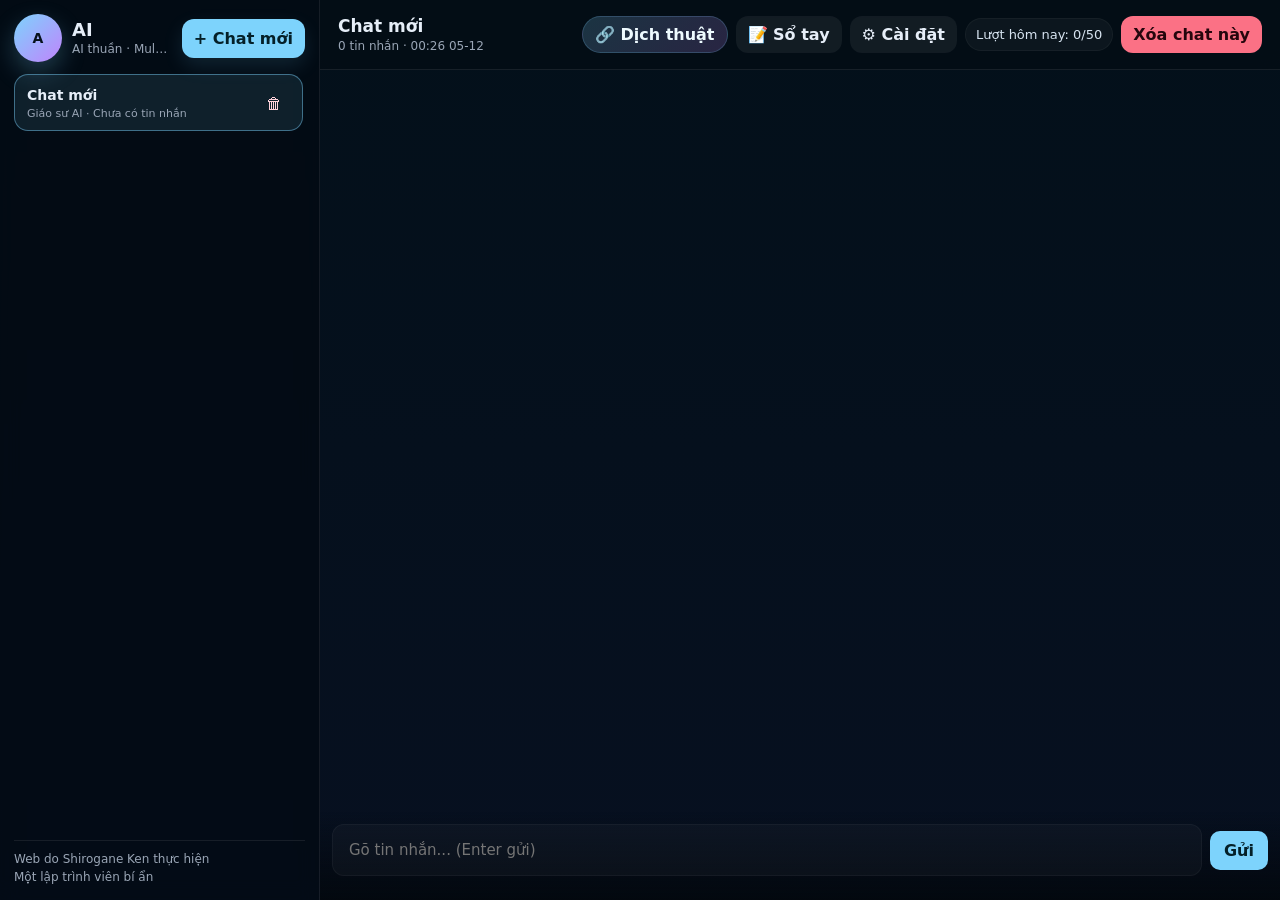
<file: index.html>
<!doctype html>
<html lang="vi">
<head>
  <meta charset="utf-8" />
  <meta name="viewport" content="width=device-width,initial-scale=1,viewport-fit=cover" />
  <title>AIは日本語を勉強するのを助けてくれます</title>
  <link rel="stylesheet" href="style.css">
</head>
<body>
  <div id="toast" class="toast"></div>

  <div id="settingsOverlay" class="overlay" aria-hidden="true">
    <div class="overlay-shell">
      <div class="overlay-head">
        <div>
          <h2>Cài đặt phòng chat</h2>
          <div class="sub">Tất cả tuỳ chọn được lưu riêng cho từng phòng.</div>
        </div>
        <button id="settingsCloseBtn" class="settings-toggle-btn" type="button">✕ Đóng</button>
      </div>

      <div class="overlay-body">
        <div class="settings-grid">
          <div class="settings-column">
            <div class="settings-card">
              <div class="settings-title">
                <h3>Chế độ hoạt động</h3>
                <span class="hint">Chỉ phòng hiện tại</span>
              </div>
              <div class="mode-switch">
                <button id="pureModeBtn" class="mode-btn active" type="button">Giáo sư AI</button>
                <button id="roleplayModeBtn" class="mode-btn" type="button">Nhập vai</button>
              </div>
              <div class="settings-tip">
                Phòng chat này giữ mode riêng. Chuyển phòng là mode, tên và avatar theo đúng phòng đó.
              </div>
            </div>

            <div id="pureSettings" class="settings-card">
              <div class="settings-title">
                <h3>Giáo sư AI</h3>
                <span class="hint">Không cần prompt nhập vai</span>
              </div>
              <div class="field">
                <label>Tên AI</label>
                <input id="aiNameInput" type="text" placeholder="Ví dụ: AI" />
              </div>
              <div class="settings-tip">
                Tên này sẽ được AI dùng để tự xưng trong chế độ thuần.
              </div>
            </div>

            <div id="roleplaySettings" class="settings-card hidden">
              <div class="settings-title">
                <h3>Nhập vai</h3>
                <span class="hint">Tên · tính cách · avatar</span>
              </div>

              <div class="field">
                <label>Tên nhân vật</label>
                <input id="roleplayNameInput" type="text" placeholder="Ví dụ: Miku" />
              </div>

              <div class="field">
                <label>Tính cách</label>
                <textarea id="roleplayPersonalityInput" placeholder="Ví dụ: tsundere, dễ thương, hơi cộc nhưng quan tâm người dùng"></textarea>
              </div>

              <div class="field">
                <label>Tên người dùng</label>
                <input id="roleplayUserNameInput" type="text" placeholder="Để trống nếu không muốn gọi tên" />
              </div>

              <div class="field">
                <label>Cách xưng hô</label>
                <select id="roleplayRelationInput">
                  <option value="cậu-tớ">cậu - tớ</option>
                  <option value="mình-bạn">mình - bạn</option>
                  <option value="ta-ngươi">ta - ngươi</option>
                  <option value="anh-em">anh - em</option>
                </select>
              </div>

              <div class="field">
                <label>Avatar</label>
                <div class="avatar-picker">
                  <div class="avatar preview" id="roleplayAvatarPreview">
                    <img id="roleplayAvatarImg" alt="roleplay avatar" />
                    <span id="roleplayAvatarText">AI</span>
                  </div>
                  <input id="roleplayAvatarInput" type="file" accept="image/*" />
                  <button id="clearAvatarBtn" class="mini-btn" type="button">Xóa avatar</button>
                </div>
              </div>
            </div>
          </div>

          <div class="settings-column">
            <div class="settings-card">
              <div class="settings-title">
                <h3>Tuỳ chọn chat</h3>
                <span class="hint">Gọn trong setting</span>
              </div>

              <div class="field">
                <label>Model</label>
                <select id="model" class="pill" title="Chọn model">
                  <option value="llama-3.3-70b-versatile">Llama 3.3 70B Versatile</option>
                  <option value="llama-3.1-8b-instant">Llama 3.1 8B Instant</option>
                  <option value="qwen-2.5-32b">Qwen 2.5 32B</option>
                  <option value="gemma2-9b-it">Gemma 2 9B IT</option>
                </select>
              </div>

              <div class="field">
                <div class="settings-title">
                  <h3>Force JP</h3>
                  <span class="hint">Ép trả lời Nhật</span>
                </div>
                <div class="toggle-group" style="justify-content:space-between">
                  <span>Áp dụng cho phòng hiện tại</span>
                  <input id="forceJP" type="checkbox" />
                </div>
              </div>

              <div class="field">
                <div class="settings-title">
                  <h3>Auto dịch</h3>
                  <span class="hint">Dùng script nội bộ</span>
                </div>
                <div class="toggle-group" style="justify-content:space-between">
                  <span>Tự dịch sang tiếng Việt</span>
                  <input id="autoTranslate" type="checkbox" checked />
                </div>
              </div>
            </div>

            <div class="settings-card">
              <div class="settings-title">
                <h3>Ghi chú</h3>
                <span class="hint">Lưu theo phòng</span>
              </div>
              <div class="settings-tip">
                Khi bạn đổi phòng, mọi thiết lập ở đây sẽ đi theo phòng đó. Không còn chuyện đổi qua thuần mà mất avatar hoặc tên của phòng nhập vai.
              </div>
            </div>
          </div>
        </div>
      </div>
    </div>
  </div>

    
  
  <div id="notebookOverlay" class="overlay" aria-hidden="true">
    <div class="overlay-shell notebook-shell">
      <div class="overlay-head">
        <div>
          <h2>Sổ tay</h2>
          <div class="sub">AI có thể tạo nhiều trang riêng, lưu theo từng phòng chat.</div>
        </div>
        <div style="display:flex;gap:8px;align-items:center;flex-wrap:wrap;justify-content:flex-end">
          <button id="notebookSettingsToggleBtn" class="settings-toggle-btn" type="button">⚙ Tuỳ chọn</button>
          <button id="closeNotebookBtn" class="settings-toggle-btn" type="button">✕ Đóng</button>
        </div>
      </div>

      <div class="overlay-body notebook-body">
        <div id="notebookSettingsPanel" class="notebook-settings-panel">
          <div class="notebook-settings-grid">
            <div class="settings-card">
              <div class="settings-title">
                <h3>Điều khiển sổ tay</h3>
                <span id="nbCountHint" class="hint">0 trang</span>
              </div>
              <div class="notebook-actions-grid">
                <button id="nbNewPageBtn" class="btn btn-primary" type="button">+ Trang mới</button>
                <button id="nbFromChatBtn" class="btn btn-secondary" type="button">Tạo từ chat</button>
                <button id="nbSaveBtn" class="btn btn-primary" type="button">Lưu trang</button>
                <button id="nbDeleteBtn" class="btn btn-danger" type="button">Xóa trang</button>
                <button id="nbQuickAIBtn" class="btn btn-secondary" type="button" style="grid-column:1/-1">Ghi nhanh từ AI</button>
              </div>
            </div>

            <div class="settings-card">
              <div class="settings-title">
                <h3>Gợi ý</h3>
                <span class="hint">Nhanh gọn</span>
              </div>
              <div class="settings-tip">
                Bấm “+ Trang mới” để viết từ đầu, “Tạo từ chat” để lấy nội dung theo cuộc trò chuyện hiện tại, hoặc “Ghi nhanh từ AI” để chép đoạn AI vừa trả lời vào trang đang mở.
              </div>
            </div>
          </div>
        </div>

        <div class="notebook-layout">
          <aside class="settings-card notebook-tools">
            <div class="settings-title">
              <h3>Danh sách trang</h3>
              <span class="hint">Bấm để chuyển trang</span>
            </div>

            <div id="nbPageList" class="page-list"></div>

          </aside>

          <section class="settings-card nb-editor">
            <div class="settings-title">
              <h3>Chỉnh sửa trang</h3>
              <span id="nbMetaHint" class="hint">Chưa chọn trang</span>
            </div>

            <div class="field">
              <label>Tiêu đề trang</label>
              <input id="nbTitleInput" type="text" placeholder="Ví dụ: Tóm tắt cuộc trò chuyện" />
            </div>

            <div class="field" style="flex:1;min-height:0;display:flex;flex-direction:column">
              <label>Nội dung trang</label>
              <textarea id="nbContentInput" placeholder="Viết ghi chú dài ở đây..."></textarea>
            </div>

          </section>
        </div>
      </div>
    </div>
  </div>

  <div class="app">
    <aside id="sidebar" class="sidebar">
      <div class="sidebar-top">
        <div class="brand-row">
          <div class="avatar" id="brandAvatar">
            <img id="brandAvatarImg" alt="avatar" />
            <span id="brandAvatarText">AI</span>
          </div>
          <div class="brand">
            <h1 id="brandTitle">AI</h1>
            <div class="sub" id="brandSub">AI thuần · Multi chat</div>
          </div>
        </div>
        <button id="newChatBtn" class="new-chat-btn" type="button">+ Chat mới</button>
      </div>

      <div class="chat-list" id="chatList" aria-label="Danh sách chat"></div>

      <div class="sidebar-foot">
        Web do Shirogane Ken thực hiện<br/>
        Một lập trình viên bí ẩn
      </div>
    </aside>

    <main class="main">
      <div class="topbar">
        <div class="topbar-left">
          <button id="mobileMenuBtn" class="mobile-menu-btn" type="button" aria-label="Mở menu">☰</button>
          <div class="chat-head">
            <h2 id="activeChatTitle">Chat</h2>
            <div id="activeChatSub" class="tiny">Sẵn sàng</div>
          </div>
        </div>

        <div class="topbar-right">
          <a id="translatePageBtn" class="link-btn" href="./Translate.html" target="_self" rel="noopener">🔗 Dịch thuật</a>
          <button id="notebookBtn" class="settings-toggle-btn" type="button">📝 Sổ tay</button>
          <button id="settingsBtn" class="settings-toggle-btn" type="button">⚙ Cài đặt</button>
          <div class="pill" id="dailyInfo">Lượt hôm nay: 0/50</div>
          <button id="deleteChatBtn" class="danger-btn" type="button">Xóa chat này</button>
        </div>
      </div>

      <div id="messagesWrap" class="messages-wrap">
        <div id="messages" class="messages" aria-live="polite"></div>
      </div>
    </main>
  </div>

  <div class="composer-wrap">
    <div class="composer" role="region" aria-label="Thanh nhập">
      <div class="input-box">
        <div class="row-input">
          <div class="input-wrap">
            <input id="textInput" type="text" placeholder="Gõ tin nhắn... (Enter gửi)" autocomplete="off" />
          </div>
          <button id="sendBtn" class="send-btn" type="button">Gửi</button>
        </div>
        <div style="display:flex;gap:10px;align-items:center;margin-top:6px;flex-wrap:wrap">
          <div class="small compact">
          </div>
        </div>
      </div>
    </div>
  </div>
  <script src="main.js"></script>

</body>
</html>
</file>
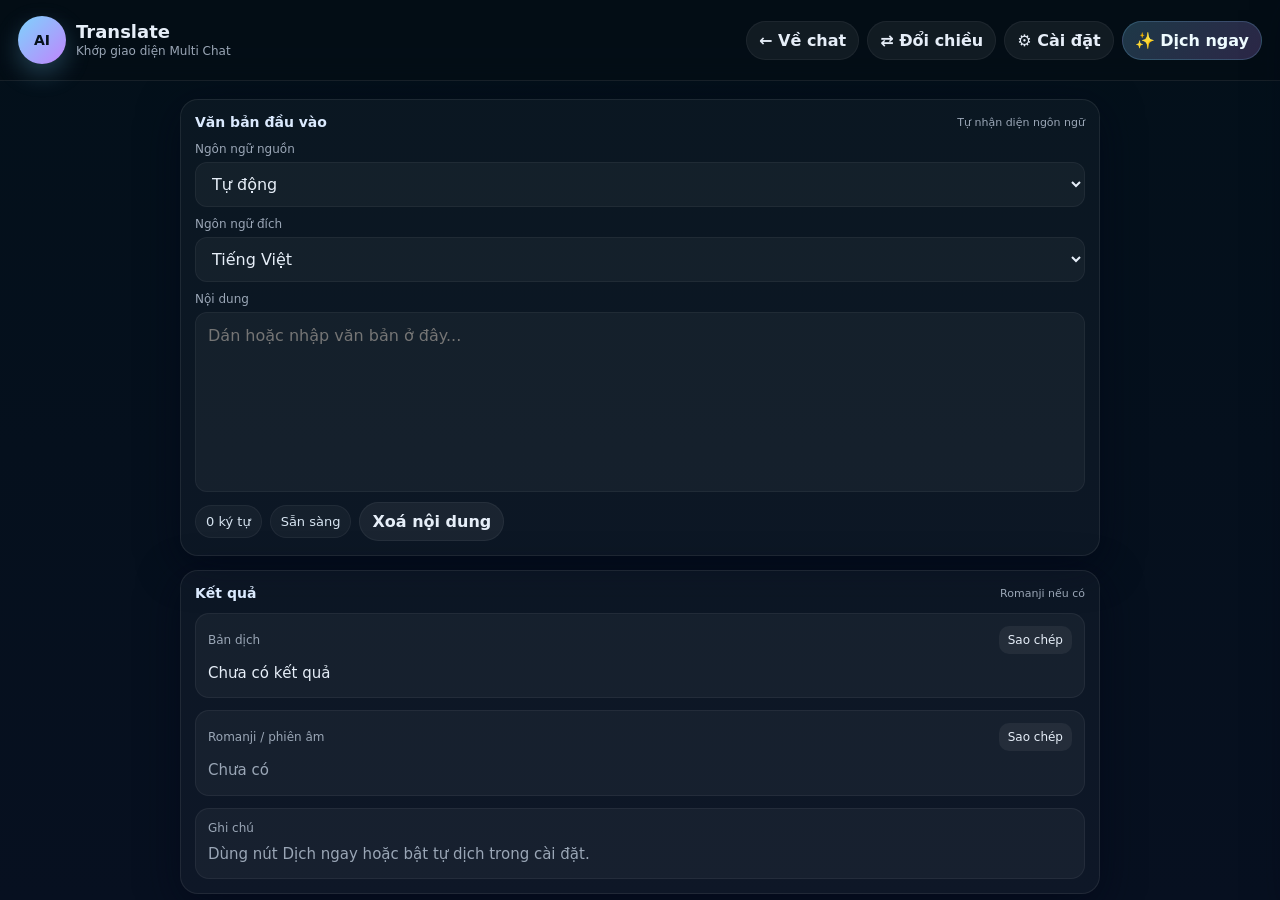
<file: Translate.html>
<!doctype html>
<html lang="vi">
<head>
  <meta charset="utf-8" />
  <meta name="viewport" content="width=device-width,initial-scale=1,viewport-fit=cover" />
  <title>Translate — AI Multi Chat</title>
  <style>
    :root{
      --bg1:#03101a;
      --bg2:#071020;
      --panel:rgba(11,18,32,.92);
      --line:rgba(255,255,255,.08);
      --text:#e6eef8;
      --muted:#9aa6b6;
      --accent:#7dd3fc;
      --danger:#fb7185;
      --shadow:0 10px 40px rgba(2,6,23,.6);
      --radius:18px;
    }

    *,*::before,*::after{box-sizing:border-box}
    html,body{height:100%;margin:0}
    body{
      font-family:Inter,system-ui,Segoe UI,Roboto,Arial,sans-serif;
      background:linear-gradient(180deg,var(--bg1) 0%,var(--bg2) 100%);
      color:var(--text);
      -webkit-font-smoothing:antialiased;
      -moz-osx-font-smoothing:grayscale;
      overflow:hidden;
    }

    button,select,input,textarea{font:inherit}
    a{color:inherit;text-decoration:none}

    .app{
      height:100vh;
      display:flex;
      min-width:0;
    }

    .main{
      flex:1;
      min-width:0;
      display:flex;
      flex-direction:column;
      position:relative;
    }

    .topbar{
      display:flex;
      align-items:center;
      justify-content:space-between;
      gap:12px;
      padding:16px 18px;
      border-bottom:1px solid var(--line);
      background:rgba(6,10,16,.40);
      backdrop-filter:blur(10px);
      z-index:10;
    }

    .topbar-left{
      min-width:0;
      display:flex;
      align-items:center;
      gap:10px;
    }

    .brand-row{
      display:flex;
      align-items:center;
      gap:10px;
      min-width:0;
    }

    .avatar{
      width:48px;
      height:48px;
      border-radius:50%;
      display:grid;
      place-items:center;
      background:linear-gradient(135deg,#7dd3fc 0%,#c084fc 100%);
      color:#06111b;
      font-weight:900;
      font-size:14px;
      box-shadow:0 10px 24px rgba(125,211,252,.25);
      flex:0 0 auto;
      overflow:hidden;
    }

    .avatar span{
      display:grid;
      place-items:center;
      width:100%;
      height:100%;
    }

    .page-head{
      min-width:0;
    }
    .page-head h1{
      margin:0;
      font-size:18px;
      line-height:1.1;
      white-space:nowrap;
      overflow:hidden;
      text-overflow:ellipsis;
    }
    .page-head .sub{
      margin-top:3px;
      color:var(--muted);
      font-size:12px;
      white-space:nowrap;
      overflow:hidden;
      text-overflow:ellipsis;
    }

    .topbar-right{
      display:flex;
      align-items:center;
      gap:8px;
      flex-wrap:wrap;
      justify-content:flex-end;
    }

    .btn{
      border:none;
      border-radius:999px;
      padding:9px 12px;
      cursor:pointer;
      font-weight:700;
      white-space:nowrap;
      display:inline-flex;
      align-items:center;
      gap:8px;
      transition:transform .12s ease, background .12s ease, border-color .12s ease;
    }
    .btn:hover{transform:translateY(-1px)}

    .btn-primary{
      background:linear-gradient(135deg, rgba(125,211,252,.22), rgba(192,132,252,.22));
      color:#eefbff;
      border:1px solid rgba(125,211,252,.20);
    }
    .btn-primary:hover{
      border-color:rgba(125,211,252,.45);
      background:linear-gradient(135deg, rgba(125,211,252,.30), rgba(192,132,252,.26));
    }

    .btn-ghost{
      background:rgba(255,255,255,.06);
      color:var(--text);
      border:1px solid rgba(255,255,255,.05);
    }

    .btn-danger{
      background:var(--danger);
      color:#25060d;
      border:1px solid rgba(251,113,133,.20);
    }

    .content{
      flex:1;
      overflow:auto;
      padding:18px;
    }

    .wrap{
      max-width:920px;
      margin:0 auto;
      display:flex;
      flex-direction:column;
      gap:14px;
    }

    .panel{
      background:rgba(255,255,255,.03);
      border:1px solid var(--line);
      border-radius:18px;
      padding:14px;
      box-shadow:var(--shadow);
    }

    .panel-title{
      display:flex;
      align-items:center;
      justify-content:space-between;
      gap:8px;
      margin-bottom:12px;
    }
    .panel-title h2,
    .panel-title h3{
      margin:0;
      font-size:14px;
      color:#dbeafe;
    }
    .panel-title span{
      font-size:11px;
      color:var(--muted);
    }

    .field{
      display:flex;
      flex-direction:column;
      gap:6px;
      margin-top:10px;
    }
    .field:first-child{margin-top:0}

    .field label{
      font-size:12px;
      color:var(--muted);
    }

    .field input,
    .field textarea,
    .field select{
      width:100%;
      border:none;
      outline:none;
      background:rgba(255,255,255,.04);
      color:var(--text);
      border-radius:12px;
      padding:11px 12px;
      border:1px solid rgba(255,255,255,.05);
    }

    .field textarea{
      resize:none;
      min-height:180px;
      line-height:1.55;
    }

    .row{
      display:flex;
      gap:8px;
      flex-wrap:wrap;
      align-items:center;
      margin-top:10px;
    }

    .pill{
      padding:8px 10px;
      border-radius:999px;
      background:rgba(255,255,255,.04);
      color:#d7e4f1;
      font-size:13px;
      border:1px solid rgba(255,255,255,.05);
    }

    .result-box{
      display:flex;
      flex-direction:column;
      gap:12px;
    }

    .result-item{
      background:rgba(255,255,255,.04);
      border:1px solid rgba(255,255,255,.06);
      border-radius:14px;
      padding:12px;
    }

    .result-item .label{
      font-size:12px;
      color:var(--muted);
      margin-bottom:8px;
      display:flex;
      align-items:center;
      justify-content:space-between;
      gap:8px;
    }

    .result-item .text{
      white-space:pre-wrap;
      word-break:break-word;
      line-height:1.55;
      font-size:15px;
    }

    .result-item .text.muted{color:var(--muted)}

    .icon-btn{
      border:none;
      background:rgba(255,255,255,.06);
      color:var(--text);
      border-radius:10px;
      padding:7px 9px;
      cursor:pointer;
      font-size:12px;
    }

    .drawer{
      position:fixed;
      top:0;
      right:0;
      bottom:0;
      width:min(92vw,360px);
      background:rgba(4,10,18,.95);
      border-left:1px solid var(--line);
      box-shadow:var(--shadow);
      transform:translateX(105%);
      transition:transform .2s ease;
      z-index:40;
      display:flex;
      flex-direction:column;
      padding:14px;
      gap:12px;
      backdrop-filter:blur(12px);
    }

    .drawer.open{transform:translateX(0)}

    .drawer-head{
      display:flex;
      align-items:center;
      justify-content:space-between;
      gap:8px;
    }
    .drawer-head h3{
      margin:0;
      font-size:14px;
      color:#dbeafe;
    }
    .drawer-head span{
      font-size:11px;
      color:var(--muted);
    }

    .drawer-scroll{
      overflow:auto;
      padding-right:2px;
      display:flex;
      flex-direction:column;
      gap:12px;
    }

    .switch-row{
      display:flex;
      align-items:center;
      justify-content:space-between;
      gap:10px;
      color:var(--muted);
      font-size:12px;
    }

    .switch-row input{
      transform:scale(1.08);
    }

    .note{
      color:var(--muted);
      font-size:12px;
      line-height:1.45;
    }

    .toast{
      position:fixed;
      right:18px;
      bottom:18px;
      background:rgba(0,0,0,.72);
      padding:10px 14px;
      border-radius:8px;
      color:#e6eef8;
      z-index:60;
      max-width:min(92vw,360px);
      display:none;
    }

    .typing{
      display:inline-flex;
      align-items:center;
      gap:4px;
    }
    .typing span{
      width:6px;
      height:6px;
      border-radius:50%;
      background:#cfeefc;
      opacity:.3;
      animation:blink 1s infinite;
      display:inline-block;
    }
    .typing span:nth-child(2){animation-delay:.15s}
    .typing span:nth-child(3){animation-delay:.3s}

    @keyframes blink{
      0%{opacity:.2;transform:translateY(0)}
      50%{opacity:1;transform:translateY(-4px)}
      100%{opacity:.2;transform:translateY(0)}
    }

    @media(max-width:720px){
      .topbar{padding:14px 12px}
      .content{padding:12px}
      .btn{padding:8px 11px}
      .field textarea{min-height:170px}
    }
  </style>
</head>
<body>
  <div id="toast" class="toast"></div>

  <div class="app">
    <main class="main">
      <div class="topbar">
        <div class="topbar-left">
          <div class="brand-row">
            <div class="avatar"><span>AI</span></div>
            <div class="page-head">
              <h1>Translate</h1>
              <div class="sub">Khớp giao diện Multi Chat</div>
            </div>
          </div>
        </div>

        <div class="topbar-right">
          <a class="btn btn-ghost" href="./index.html">← Về chat</a>
          <button id="swapBtn" class="btn btn-ghost" type="button">⇄ Đổi chiều</button>
          <button id="settingsBtn" class="btn btn-ghost" type="button">⚙ Cài đặt</button>
          <button id="translateBtnTop" class="btn btn-primary" type="button">✨ Dịch ngay</button>
        </div>
      </div>

      <div class="content">
        <div class="wrap">
          <section class="panel">
            <div class="panel-title">
              <h2>Văn bản đầu vào</h2>
              <span id="sourceHint">Tự nhận diện ngôn ngữ</span>
            </div>

            <div class="field">
              <label>Ngôn ngữ nguồn</label>
              <select id="sourceLang">
                <option value="auto">Tự động</option>
                <option value="ja">Tiếng Nhật</option>
                <option value="vi">Tiếng Việt</option>
                <option value="en">Tiếng Anh</option>
              </select>
            </div>

            <div class="field">
              <label>Ngôn ngữ đích</label>
              <select id="targetLang">
                <option value="vi">Tiếng Việt</option>
                <option value="ja">Tiếng Nhật</option>
                <option value="en">Tiếng Anh</option>
              </select>
            </div>

            <div class="field">
              <label>Nội dung</label>
              <textarea id="inputText" placeholder="Dán hoặc nhập văn bản ở đây..."></textarea>
            </div>

            <div class="row">
              <span class="pill" id="charCount">0 ký tự</span>
              <span class="pill" id="statusText">Sẵn sàng</span>
              <button id="clearBtn" class="btn btn-ghost" type="button">Xoá nội dung</button>
            </div>
          </section>

          <section class="panel">
            <div class="panel-title">
              <h2>Kết quả</h2>
              <span>Romanji nếu có</span>
            </div>

            <div class="result-box">
              <div class="result-item">
                <div class="label">
                  <span>Bản dịch</span>
                  <button id="copyTranslatedBtn" class="icon-btn" type="button">Sao chép</button>
                </div>
                <div class="text" id="translatedText">Chưa có kết quả</div>
              </div>

              <div class="result-item">
                <div class="label">
                  <span>Romanji / phiên âm</span>
                  <button id="copyRomanjiBtn" class="icon-btn" type="button">Sao chép</button>
                </div>
                <div class="text muted" id="romanjiText">Chưa có</div>
              </div>

              <div class="result-item">
                <div class="label">Ghi chú</div>
                <div class="text muted" id="noteText">Dùng nút Dịch ngay hoặc bật tự dịch trong cài đặt.</div>
              </div>
            </div>
          </section>
        </div>
      </div>
    </main>
  </div>

  <aside id="settingsDrawer" class="drawer" aria-hidden="true">
    <div class="drawer-head">
      <div>
        <h3>Cài đặt</h3>
        <span>Ẩn bớt cho gọn</span>
      </div>
      <button id="closeSettingsBtn" class="btn btn-ghost" type="button">Đóng</button>
    </div>

    <div class="drawer-scroll">
      <div class="panel" style="box-shadow:none">
        <div class="panel-title">
          <h2>Tùy chọn dịch</h2>
          <span>Ít dùng</span>
        </div>

        <div class="switch-row">
          <span>Tự động dịch khi mở từ app</span>
          <input id="autoMode" type="checkbox" />
        </div>

        <div class="switch-row">
          <span>Tự lưu nội dung</span>
          <input id="saveText" type="checkbox" checked />
        </div>

        <div class="switch-row">
          <span>Ghi nhớ ngôn ngữ</span>
          <input id="rememberLang" type="checkbox" checked />
        </div>

        <div class="note">
          Phần URL Google Apps Script đã được giữ trong code, không hiển thị ở giao diện nữa.
        </div>
      </div>

      <div class="panel" style="box-shadow:none">
        <div class="panel-title">
          <h2>Điều hướng</h2>
          <span>Nhanh gọn</span>
        </div>

        <div class="row">
          <button id="swapBtn2" class="btn btn-ghost" type="button">⇄ Đổi chiều</button>
          <button id="translateBtnSide" class="btn btn-primary" type="button">✨ Dịch ngay</button>
        </div>

        <div class="note">
          Ctrl + Enter để dịch nhanh.
        </div>
      </div>
    </div>
  </aside>

  <script>
    document.addEventListener('DOMContentLoaded', () => {
      'use strict';

      const CONFIG = {
        translateScriptUrl: 'https://script.google.com/macros/s/AKfycbzAICigheXKYUsTbz40wBvBZoO7e1QwpnshdmXNKssfruroT7ATW6-kKr3fL-cDH7GG/exec',
        dailyLimit: 9999
      };

      const $ = (id) => document.getElementById(id);

      const settingsDrawer = $('settingsDrawer');
      const settingsBtn = $('settingsBtn');
      const closeSettingsBtn = $('closeSettingsBtn');

      const sourceLangEl = $('sourceLang');
      const targetLangEl = $('targetLang');
      const inputTextEl = $('inputText');

      const translatedTextEl = $('translatedText');
      const romanjiTextEl = $('romanjiText');
      const noteTextEl = $('noteText');
      const statusTextEl = $('statusText');
      const charCountEl = $('charCount');
      const sourceHintEl = $('sourceHint');

      const autoModeEl = $('autoMode');
      const saveTextEl = $('saveText');
      const rememberLangEl = $('rememberLang');

      const swapBtn = $('swapBtn');
      const swapBtn2 = $('swapBtn2');
      const translateBtnTop = $('translateBtnTop');
      const translateBtnSide = $('translateBtnSide');
      const clearBtn = $('clearBtn');

      const copyTranslatedBtn = $('copyTranslatedBtn');
      const copyRomanjiBtn = $('copyRomanjiBtn');
      const toastEl = $('toast');

      const STORAGE_PREFIX = 'translate_page_v2_';
      const STORAGE_SOURCE = STORAGE_PREFIX + 'source';
      const STORAGE_TARGET = STORAGE_PREFIX + 'target';
      const STORAGE_TEXT = STORAGE_PREFIX + 'text';
      const STORAGE_AUTO = STORAGE_PREFIX + 'auto';
      const STORAGE_SAVE = STORAGE_PREFIX + 'save';
      const STORAGE_REMEMBER = STORAGE_PREFIX + 'remember';
      const STORAGE_DRAWER = STORAGE_PREFIX + 'drawer';

      const params = new URLSearchParams(location.search);
      const presetText = params.get('text') || '';
      const presetSource = params.get('source') || '';
      const presetTarget = params.get('target') || '';
      const presetAuto = params.get('auto') || '';

      sourceLangEl.value = localStorage.getItem(STORAGE_SOURCE) || 'auto';
      targetLangEl.value = localStorage.getItem(STORAGE_TARGET) || 'vi';
      inputTextEl.value = localStorage.getItem(STORAGE_TEXT) || presetText;

      autoModeEl.checked = readBool(STORAGE_AUTO, presetAuto === 'on');
      saveTextEl.checked = readBool(STORAGE_SAVE, true);
      rememberLangEl.checked = readBool(STORAGE_REMEMBER, true);

      if (presetSource) sourceLangEl.value = presetSource;
      if (presetTarget) targetLangEl.value = presetTarget;

      setDrawerOpen(localStorage.getItem(STORAGE_DRAWER) === 'on' ? true : false, false);
      updateUI();

      if (autoModeEl.checked && inputTextEl.value.trim()) {
        setTimeout(() => translate(true), 180);
      }

      settingsBtn.addEventListener('click', () => setDrawerOpen(!settingsDrawer.classList.contains('open')));
      closeSettingsBtn.addEventListener('click', () => setDrawerOpen(false));

      sourceLangEl.addEventListener('change', () => {
        if (rememberLangEl.checked) localStorage.setItem(STORAGE_SOURCE, sourceLangEl.value);
        updateUI();
        maybeAutoTranslate();
      });

      targetLangEl.addEventListener('change', () => {
        if (rememberLangEl.checked) localStorage.setItem(STORAGE_TARGET, targetLangEl.value);
        updateUI();
        maybeAutoTranslate();
      });

      inputTextEl.addEventListener('input', () => {
        if (saveTextEl.checked) localStorage.setItem(STORAGE_TEXT, inputTextEl.value);
        updateUI();
        maybeAutoTranslate();
      });

      autoModeEl.addEventListener('change', () => {
        localStorage.setItem(STORAGE_AUTO, autoModeEl.checked ? 'on' : 'off');
      });

      saveTextEl.addEventListener('change', () => {
        localStorage.setItem(STORAGE_SAVE, saveTextEl.checked ? 'on' : 'off');
      });

      rememberLangEl.addEventListener('change', () => {
        localStorage.setItem(STORAGE_REMEMBER, rememberLangEl.checked ? 'on' : 'off');
      });

      clearBtn.addEventListener('click', () => {
        inputTextEl.value = '';
        if (saveTextEl.checked) localStorage.removeItem(STORAGE_TEXT);
        translatedTextEl.textContent = 'Chưa có kết quả';
        romanjiTextEl.textContent = 'Chưa có';
        noteTextEl.textContent = 'Dùng nút Dịch ngay hoặc bật tự dịch trong cài đặt.';
        statusTextEl.textContent = 'Đã xoá';
        updateUI();
      });

      swapBtn.addEventListener('click', swapLanguages);
      swapBtn2.addEventListener('click', swapLanguages);

      translateBtnTop.addEventListener('click', () => translate(false));
      translateBtnSide.addEventListener('click', () => translate(false));

      copyTranslatedBtn.addEventListener('click', () => copyText(translatedTextEl.textContent));
      copyRomanjiBtn.addEventListener('click', () => copyText(romanjiTextEl.textContent));

      inputTextEl.addEventListener('keydown', (e) => {
        if (e.key === 'Enter' && (e.ctrlKey || e.metaKey)) {
          e.preventDefault();
          translate(false);
        }
      });

      function readBool(key, fallback) {
        const v = localStorage.getItem(key);
        if (v === null) return fallback;
        return v === 'on';
      }

      function setDrawerOpen(open, persist = true) {
        settingsDrawer.classList.toggle('open', open);
        settingsDrawer.setAttribute('aria-hidden', String(!open));
        if (persist) localStorage.setItem(STORAGE_DRAWER, open ? 'on' : 'off');
      }

      function updateUI() {
        charCountEl.textContent = `${inputTextEl.value.length} ký tự`;
        sourceHintEl.textContent = sourceLangEl.value === 'auto'
          ? 'Tự nhận diện ngôn ngữ'
          : `Nguồn: ${labelLang(sourceLangEl.value)}`;
      }

      function labelLang(code) {
        return ({
          ja: 'Tiếng Nhật',
          vi: 'Tiếng Việt',
          en: 'Tiếng Anh',
          auto: 'Tự động'
        }[code] || code);
      }

      function showToast(msg, ms = 1800) {
        toastEl.textContent = msg;
        toastEl.style.display = 'block';
        clearTimeout(showToast._t);
        showToast._t = setTimeout(() => {
          toastEl.style.display = 'none';
        }, ms);
      }

      function setStatus(text) {
        statusTextEl.textContent = text;
      }

      function maybeAutoTranslate() {
        if (!autoModeEl.checked) return;
        clearTimeout(maybeAutoTranslate._t);
        maybeAutoTranslate._t = setTimeout(() => translate(true), 650);
      }

      function swapLanguages() {
        const source = sourceLangEl.value;
        const target = targetLangEl.value;

        if (source === 'auto') {
          sourceLangEl.value = target;
          targetLangEl.value = 'vi';
        } else {
          sourceLangEl.value = target;
          targetLangEl.value = source;
        }

        if (rememberLangEl.checked) {
          localStorage.setItem(STORAGE_SOURCE, sourceLangEl.value);
          localStorage.setItem(STORAGE_TARGET, targetLangEl.value);
        }

        updateUI();
        maybeAutoTranslate();
        showToast('Đã đổi chiều dịch');
      }

      function getScriptUrl() {
        return CONFIG.translateScriptUrl;
      }

      async function copyText(text) {
        const raw = String(text || '').trim();
        if (!raw || raw === 'Chưa có kết quả' || raw === 'Chưa có') {
          showToast('Chưa có gì để sao chép');
          return;
        }

        try {
          await navigator.clipboard.writeText(raw);
          showToast('Đã sao chép');
        } catch {
          showToast('Không sao chép được');
        }
      }

      async function translate(isAuto = false) {
        const text = inputTextEl.value.trim();
        if (!text) {
          if (!isAuto) showToast('Nhập nội dung trước đã');
          return;
        }

        const url = getScriptUrl();
        if (!url) {
          if (!isAuto) showToast('Thiếu URL script trong code');
          return;
        }

        setStatus(isAuto ? 'Đang tự dịch...' : 'Đang dịch...');
        translateBtnTop.disabled = true;
        translateBtnSide.disabled = true;
        translateBtnTop.textContent = '⏳ Đang dịch...';
        translateBtnSide.textContent = '⏳ Đang dịch...';

        try {
          const finalUrl =
            url +
            '?text=' + encodeURIComponent(text) +
            '&source=' + encodeURIComponent(sourceLangEl.value) +
            '&target=' + encodeURIComponent(targetLangEl.value);

          const res = await fetch(finalUrl, { method: 'GET' });
          if (!res.ok) throw new Error('Translate script returned ' + res.status);

          const data = await res.json();

          translatedTextEl.textContent =
            data.translated || data.result || data.text || '(Không có bản dịch)';

          romanjiTextEl.textContent =
            data.romanji || data.romaji || data.pronunciation || 'Không có romanji';

          noteTextEl.textContent = data.note || 'Dịch hoàn tất.';
          setStatus('Hoàn thành');
          if (!isAuto) showToast('Đã dịch xong');
        } catch (err) {
          translatedTextEl.textContent = 'Lỗi: ' + (err?.message || String(err));
          romanjiTextEl.textContent = 'Không có';
          noteTextEl.textContent = 'Kiểm tra lại endpoint Apps Script hoặc phản hồi JSON.';
          setStatus('Lỗi');
          if (!isAuto) showToast('Dịch thất bại');
        } finally {
          translateBtnTop.disabled = false;
          translateBtnSide.disabled = false;
          translateBtnTop.textContent = '✨ Dịch ngay';
          translateBtnSide.textContent = '✨ Dịch ngay';
          updateUI();

          if (saveTextEl.checked) {
            localStorage.setItem(STORAGE_TEXT, inputTextEl.value);
          }
          if (rememberLangEl.checked) {
            localStorage.setItem(STORAGE_SOURCE, sourceLangEl.value);
            localStorage.setItem(STORAGE_TARGET, targetLangEl.value);
          }
        }
      }
    });
  </script>
</body>
</html>
</file>
<file: style.css>
:root{
      --bg1:#03101a;
      --bg2:#071020;
      --panel:rgba(11,18,32,.92);
      --panel2:rgba(255,255,255,.04);
      --line:rgba(255,255,255,.08);
      --text:#e6eef8;
      --muted:#9aa6b6;
      --accent:#7dd3fc;
      --accent2:#0b3b44;
      --danger:#fb7185;
      --shadow:0 10px 40px rgba(2,6,23,.6);
      --radius:18px;
    }

    *,*::before,*::after{box-sizing:border-box}
    html,body{height:100%;margin:0}
    body{
      font-family:Inter,system-ui,Segoe UI,Roboto,Arial,sans-serif;
      background:linear-gradient(180deg,var(--bg1) 0%,var(--bg2) 100%);
      color:var(--text);
      -webkit-font-smoothing:antialiased;
      -moz-osx-font-smoothing:grayscale;
      overflow:hidden;
    }
    button,input,select,textarea{font:inherit}
    .hidden{display:none !important;}

    .app{height:100vh;display:flex;min-width:0}

    .sidebar{
      width:320px;
      min-width:320px;
      background:rgba(4,10,18,.72);
      border-right:1px solid var(--line);
      display:flex;
      flex-direction:column;
      padding:14px;
      gap:12px;
      backdrop-filter:blur(10px);
    }
    .sidebar-top{
      display:flex;
      align-items:center;
      justify-content:space-between;
      gap:10px;
    }
    .brand-row{
      display:flex;
      align-items:center;
      gap:10px;
      min-width:0;
    }
    .avatar{
      width:48px;
      height:48px;
      border-radius:50%;
      display:grid;
      place-items:center;
      background:linear-gradient(135deg,#7dd3fc 0%,#c084fc 100%);
      color:#06111b;
      font-weight:900;
      font-size:14px;
      box-shadow:0 10px 24px rgba(125,211,252,.25);
      flex:0 0 auto;
      overflow:hidden;
      position:relative;
    }
    .avatar img{
      width:100%;
      height:100%;
      object-fit:cover;
      display:none;
    }
    .avatar span{
      position:absolute;
      inset:0;
      display:grid;
      place-items:center;
    }
    .avatar.sm{width:34px;height:34px;font-size:11px;}
    .avatar.preview{width:64px;height:64px;flex:0 0 auto;}

    .brand{display:flex;flex-direction:column;gap:2px;min-width:0}
    .brand h1{
      margin:0;
      font-size:18px;
      line-height:1.1;
      white-space:nowrap;
      overflow:hidden;
      text-overflow:ellipsis;
    }
    .brand .sub{
      color:var(--muted);
      font-size:12px;
      white-space:nowrap;
      overflow:hidden;
      text-overflow:ellipsis;
    }

    .new-chat-btn{
      border:none;
      background:var(--accent);
      color:#042028;
      font-weight:700;
      border-radius:12px;
      padding:10px 12px;
      cursor:pointer;
      white-space:nowrap;
      box-shadow:0 8px 20px rgba(125,211,252,.12);
    }

    .chat-list{
      overflow:auto;
      padding-right:2px;
      display:flex;
      flex-direction:column;
      gap:8px;
      flex:1;
    }
    .chat-item{
      width:100%;
      text-align:left;
      border:1px solid var(--line);
      background:rgba(255,255,255,.03);
      color:var(--text);
      border-radius:14px;
      padding:12px 12px 10px;
      cursor:pointer;
      display:flex;
      align-items:flex-start;
      gap:10px;
      justify-content:space-between;
      transition:transform .12s ease, background .12s ease, border-color .12s ease;
    }
    .chat-item:hover{transform:translateY(-1px);background:rgba(255,255,255,.05)}
    .chat-item.active{
      border-color:rgba(125,211,252,.45);
      background:rgba(125,211,252,.10);
    }
    .chat-item .info{min-width:0;flex:1}
    .chat-item .title{
      font-size:14px;
      font-weight:700;
      margin-bottom:4px;
      white-space:nowrap;
      overflow:hidden;
      text-overflow:ellipsis;
    }
    .chat-item .meta{
      font-size:11px;
      color:var(--muted);
      white-space:nowrap;
      overflow:hidden;
      text-overflow:ellipsis;
    }
    .del-chat-btn{
      border:none;
      background:transparent;
      color:#ffd2db;
      cursor:pointer;
      border-radius:10px;
      width:32px;
      height:32px;
      flex:0 0 auto;
    }
    .del-chat-btn:hover{background:rgba(251,113,133,.14)}

    .sidebar-foot{
      border-top:1px solid var(--line);
      padding-top:10px;
      color:var(--muted);
      font-size:12px;
      line-height:1.45;
    }

    .main{
      flex:1;
      display:flex;
      flex-direction:column;
      min-width:0;
      position:relative;
    }

    .topbar{
      display:flex;
      align-items:center;
      justify-content:space-between;
      gap:12px;
      padding:16px 18px;
      border-bottom:1px solid var(--line);
      background:rgba(6,10,16,.40);
      backdrop-filter:blur(10px);
    }
    .topbar-left{
      min-width:0;
      display:flex;
      align-items:flex-start;
      gap:10px;
    }
    .mobile-menu-btn{
      display:none;
      border:none;
      background:rgba(255,255,255,.06);
      color:var(--text);
      width:40px;
      height:40px;
      border-radius:12px;
      cursor:pointer;
    }
    .chat-head{min-width:0}
    .chat-head h2{
      margin:0;
      font-size:17px;
      line-height:1.2;
      white-space:nowrap;
      overflow:hidden;
      text-overflow:ellipsis;
    }
    .chat-head .tiny{
      color:var(--muted);
      font-size:12px;
      margin-top:3px;
    }
    .topbar-right{
      display:flex;
      align-items:center;
      gap:8px;
      flex-wrap:wrap;
      justify-content:flex-end;
    }

    .pill{
      padding:8px 10px;
      border-radius:999px;
      background:rgba(255,255,255,.04);
      color:#d7e4f1;
      font-size:13px;
      border:1px solid rgba(255,255,255,.04);
      text-decoration:none;
      display:inline-flex;
      align-items:center;
      gap:8px;
    }
    .link-btn{
      border:none;
      background:linear-gradient(135deg, rgba(125,211,252,.20), rgba(192,132,252,.20));
      color:#eefbff;
      font-weight:700;
      border-radius:999px;
      padding:8px 12px;
      cursor:pointer;
      text-decoration:none;
      display:inline-flex;
      align-items:center;
      gap:8px;
      border:1px solid rgba(125,211,252,.20);
    }
    .link-btn:hover{
      border-color:rgba(125,211,252,.45);
      background:linear-gradient(135deg, rgba(125,211,252,.28), rgba(192,132,252,.24));
    }
    .settings-toggle-btn{
      border:none;
      background:rgba(255,255,255,.06);
      color:var(--text);
      font-weight:700;
      border-radius:12px;
      padding:9px 12px;
      cursor:pointer;
      white-space:nowrap;
    }
    .danger-btn{
      border:none;
      background:var(--danger);
      color:#25060d;
      font-weight:700;
      border-radius:12px;
      padding:9px 12px;
      cursor:pointer;
      white-space:nowrap;
    }

    .messages-wrap{
      flex:1;
      overflow:auto;
      padding:18px 18px 120px;
      scroll-behavior:smooth;
    }
    .messages{
      display:flex;
      flex-direction:column;
      gap:12px;
      max-width:980px;
      margin:0 auto;
    }
    .msg{
      max-width:86%;
      padding:12px;
      border-radius:14px;
      line-height:1.5;
      white-space:pre-wrap;
      word-break:break-word;
      box-shadow:0 6px 16px rgba(2,6,23,.45);
    }
    .user{
      align-self:flex-end;
      background:linear-gradient(180deg,#0b1520 0%, #071827 100%);
      text-align:right;
      color:#cfeefc;
    }
    .assistant{
      align-self:flex-start;
      background:linear-gradient(180deg,#06343b 0%, #052d31 100%);
      color:#e6f7fb;
    }
    .assistant-head{
      display:flex;
      align-items:center;
      gap:10px;
      margin-bottom:8px;
    }
    .assistant-name{
      font-weight:800;
      font-size:13px;
      line-height:1.1;
      color:#eefbff;
    }
    .assistant-sub{
      font-size:11px;
      color:var(--muted);
      margin-top:3px;
    }
    .assistant-head-right{flex:1;min-width:0}
    .assistant-top-actions{
      margin-left:auto;
      display:flex;
      align-items:center;
      gap:8px;
    }
    .voice-btn,.note-btn{
      border:none;
      background:rgba(255,255,255,.08);
      color:#e6f7fb;
      width:34px;
      height:34px;
      border-radius:10px;
      cursor:pointer;
      flex:0 0 auto;
    }
    .voice-btn:hover,.note-btn:hover{background:rgba(255,255,255,.14)}
    .translated{
      margin-top:8px;
      font-size:13px;
      color:#cfeefc;
      opacity:.95;
    }
    .romanji{
      margin-top:6px;
      font-size:12px;
      color:var(--muted);
    }

    .composer-wrap{
      position:fixed;
      left:320px;
      right:0;
      bottom:env(safe-area-inset-bottom,12px);
      display:flex;
      justify-content:center;
      padding:12px;
      background:linear-gradient(180deg,rgba(3,8,14,0),rgba(3,8,14,.96));
      pointer-events:auto;
    }
    .composer{
      width:100%;
      max-width:980px;
      display:flex;
      gap:8px;
      align-items:flex-end;
    }
    .input-box{
      flex:1;
      display:flex;
      flex-direction:column;
      gap:6px;
    }
    .row-input{
      display:flex;
      gap:8px;
      align-items:center;
    }
    .input-wrap{
      flex:1;
      display:flex;
      gap:8px;
      align-items:center;
      background:rgba(255,255,255,.03);
      padding:8px;
      border-radius:12px;
      border:1px solid rgba(255,255,255,.04);
    }
    input[type=text]{
      flex:1;
      border:none;
      outline:none;
      background:transparent;
      color:inherit;
      padding:8px;
      font-size:15px;
    }
    .send-btn{
      background:var(--accent);
      color:#042028;
      border:none;
      padding:10px 14px;
      border-radius:10px;
      font-weight:700;
      cursor:pointer;
      white-space:nowrap;
    }
    .send-btn:disabled{opacity:.6;cursor:not-allowed}

    .typing{display:inline-block}
    .dots span{
      display:inline-block;
      width:6px;
      height:6px;
      margin:0 2px;
      border-radius:50%;
      background:#cfeefc;
      opacity:.3;
      animation:blink 1s infinite;
    }
    @keyframes blink{
      0%{opacity:.2;transform:translateY(0)}
      50%{opacity:1;transform:translateY(-4px)}
      100%{opacity:.2;transform:translateY(0)}
    }

    .toast{
      position:fixed;
      right:18px;
      bottom:110px;
      background:rgba(0,0,0,.72);
      padding:10px 14px;
      border-radius:8px;
      color:#e6eef8;
      z-index:60;
      max-width:min(92vw,360px);
      display:none;
    }

    .overlay{
      position:fixed;
      inset:0;
      z-index:80;
      display:none;
      background:rgba(2,6,23,.72);
      backdrop-filter:blur(12px);
      padding:12px;
    }
    .overlay.open{display:flex}
    .overlay-shell{
      width:min(1180px,100%);
      height:100%;
      margin:auto;
      display:flex;
      flex-direction:column;
      background:rgba(5,10,18,.92);
      border:1px solid rgba(255,255,255,.08);
      border-radius:20px;
      box-shadow:var(--shadow);
      overflow:hidden;
    }
    .overlay-head{
      display:flex;
      align-items:center;
      justify-content:space-between;
      gap:10px;
      padding:14px 16px;
      border-bottom:1px solid var(--line);
      background:rgba(255,255,255,.03);
    }
    .overlay-head h2{
      margin:0;
      font-size:18px;
    }
    .overlay-head .sub{
      font-size:12px;
      color:var(--muted);
      margin-top:4px;
    }
    .overlay-body{
      flex:1;
      min-height:0;
      overflow:auto;
      padding:16px;
    }

    .settings-grid{
      display:grid;
      grid-template-columns:1fr 1fr;
      gap:14px;
      max-width:1100px;
      margin:0 auto;
    }
    .settings-column{
      display:flex;
      flex-direction:column;
      gap:14px;
      min-width:0;
    }
    .settings-card{
      background:rgba(255,255,255,.03);
      border:1px solid var(--line);
      border-radius:18px;
      padding:14px;
      display:flex;
      flex-direction:column;
      gap:12px;
    }
    .settings-title{
      display:flex;
      align-items:center;
      justify-content:space-between;
      gap:8px;
    }
    .settings-title h3{
      margin:0;
      font-size:14px;
      color:#dbeafe;
    }
    .settings-title .hint{
      font-size:11px;
      color:var(--muted);
    }
    .mode-switch{
      display:grid;
      grid-template-columns:1fr 1fr;
      gap:8px;
    }
    .mode-btn{
      border:1px solid var(--line);
      background:rgba(255,255,255,.04);
      color:var(--text);
      border-radius:12px;
      padding:10px 12px;
      cursor:pointer;
      font-weight:700;
      transition:transform .12s ease, background .12s ease, border-color .12s ease;
    }
    .mode-btn:hover{transform:translateY(-1px)}
    .mode-btn.active{
      background:rgba(125,211,252,.16);
      border-color:rgba(125,211,252,.35);
    }
    .field{
      display:flex;
      flex-direction:column;
      gap:6px;
    }
    .field label{
      font-size:12px;
      color:var(--muted);
    }
    .field input,
    .field textarea,
    .field select{
      width:100%;
      border:none;
      outline:none;
      background:rgba(255,255,255,.04);
      color:var(--text);
      border-radius:12px;
      padding:10px 12px;
      border:1px solid rgba(255,255,255,.05);
    }
    .field textarea{
      resize:none;
      min-height:92px;
    }
    .avatar-picker{
      display:flex;
      align-items:center;
      gap:10px;
      flex-wrap:wrap;
    }
    .mini-btn{
      border:none;
      background:rgba(255,255,255,.08);
      color:var(--text);
      border-radius:12px;
      padding:8px 10px;
      cursor:pointer;
    }
    .settings-tip{
      color:var(--muted);
      font-size:12px;
      line-height:1.5;
    }

    
    .btn{
      border:none;
      border-radius:14px;
      padding:11px 14px;
      cursor:pointer;
      font-weight:800;
      white-space:nowrap;
      text-decoration:none;
      display:inline-flex;
      align-items:center;
      justify-content:center;
      gap:8px;
      color:#eaf7ff;
      background:linear-gradient(135deg, rgba(125,211,252,.18), rgba(192,132,252,.14));
      border:1px solid rgba(125,211,252,.18);
      box-shadow:0 8px 18px rgba(2,6,23,.24);
      transition:transform .12s ease, background .12s ease, border-color .12s ease, box-shadow .12s ease;
    }
    .btn:hover{
      transform:translateY(-1px);
      border-color:rgba(125,211,252,.34);
      background:linear-gradient(135deg, rgba(125,211,252,.24), rgba(192,132,252,.18));
      box-shadow:0 12px 24px rgba(2,6,23,.30);
    }
    .btn-primary{
      background:linear-gradient(135deg, #7dd3fc, #c084fc);
      color:#06111b;
      border-color:rgba(255,255,255,.10);
    }
    .btn-secondary{
      background:rgba(255,255,255,.06);
      color:#edf6ff;
      border-color:rgba(255,255,255,.08);
    }
    .btn-danger{
      background:linear-gradient(135deg, #fb7185, #fda4af);
      color:#25060d;
      border-color:rgba(255,255,255,.12);
    }

    .notebook-toolbar{
      display:flex;
      align-items:center;
      justify-content:space-between;
      gap:10px;
      max-width:1440px;
      margin:0 auto;
      width:100%;
    }

    .notebook-toolbar-left{
      display:flex;
      flex-direction:column;
      gap:4px;
      min-width:0;
    }

    .notebook-toolbar-left .title{
      font-size:18px;
      font-weight:800;
      color:#dbeafe;
    }

    .notebook-toolbar-left .subtitle{
      color:var(--muted);
      font-size:12px;
      line-height:1.45;
    }

    .notebook-settings-panel{
      display:none;
      max-width:1440px;
      margin:0 auto;
      width:100%;
    }
    .notebook-settings-panel.open{display:block;}

    .notebook-settings-grid{
      display:grid;
      grid-template-columns:repeat(2,minmax(0,1fr));
      gap:12px;
    }
    .notebook-actions-grid{
      display:grid;
      grid-template-columns:repeat(2,minmax(0,1fr));
      gap:8px;
    }
    .notebook-actions-grid .btn{
      width:100%;
    }

    .notebook-layout{
      display:grid;
      grid-template-columns:minmax(280px,340px) minmax(0,1fr);
      gap:14px;
      max-width:1440px;
      margin:0 auto;
      width:100%;
      min-height:0;
      align-items:stretch;
    }

    .notebook-tools{
      min-height:0;
      display:flex;
      flex-direction:column;
      gap:12px;
    }

    .notebook-layout .page-list{
      display:flex;
      flex-direction:column;
      gap:10px;
      overflow:auto;
      flex:1;
      padding-right:4px;
      min-height:0;
    }
    .page-item{
      width:100%;
      text-align:left;
      border:1px solid var(--line);
      background:rgba(255,255,255,.03);
      color:var(--text);
      border-radius:16px;
      padding:14px 14px 12px;
      cursor:pointer;
      transition:transform .12s ease, background .12s ease, border-color .12s ease, box-shadow .12s ease;
      box-shadow:0 6px 14px rgba(2,6,23,.20);
    }
    .page-item:hover{
      transform:translateY(-1px);
      background:rgba(255,255,255,.05);
      box-shadow:0 10px 22px rgba(2,6,23,.28);
    }
    .page-item.active{
      background:rgba(125,211,252,.12);
      border-color:rgba(125,211,252,.35);
    }
    .page-item .t{
      font-weight:800;
      margin-bottom:6px;
      white-space:normal;
      overflow:hidden;
      display:-webkit-box;
      -webkit-line-clamp:2;
      -webkit-box-orient:vertical;
      line-height:1.35;
    }
    .page-item .m{
      font-size:12px;
      color:var(--muted);
      white-space:normal;
      overflow:hidden;
      display:-webkit-box;
      -webkit-line-clamp:4;
      -webkit-box-orient:vertical;
      line-height:1.55;
    }

    .nb-editor{
      display:flex;
      flex-direction:column;
      gap:12px;
      min-height:0;
      height:100%;
      overflow:hidden;
    }
    .nb-editor .field{
      flex:0 0 auto;
      width:100%;
      min-width:0;
    }
    #nbTitleInput{
      font-size:16px;
      min-height:56px;
      width:100%;
      box-sizing:border-box;
    }
    #nbContentInput{
      flex:1;
      min-height:clamp(460px,70vh,980px);
      resize:vertical;
      line-height:1.7;
      font-size:15px;
      width:100%;
      box-sizing:border-box;
      display:block;
      max-width:100%;
    }

    .nb-meta{
      display:flex;
      gap:8px;
      flex-wrap:wrap;
      color:var(--muted);
      font-size:12px;
    }
    .notebook-hint{
      color:var(--muted);
      font-size:12px;
      line-height:1.6;
      margin-top:auto;
    }


    .overlay-shell.notebook-shell{
      width:min(1500px,100%);
    }
    .overlay-body.notebook-body{
      padding:14px;
    }

    .notebook-layout{
      display:grid;
      grid-template-columns:minmax(320px,360px) minmax(0,1fr);
      gap:14px;
      max-width:1440px;
      margin:0 auto;
      height:100%;
      min-height:0;
      align-items:stretch;
    }
    .notebook-layout > .settings-card{
      min-height:0;
    }

    .notebook-tools{
      display:flex;
      flex-direction:column;
      gap:12px;
    }
    .notebook-actions{
      display:flex;
      gap:8px;
      flex-wrap:wrap;
    }
    .notebook-actions .btn{
      flex:1 1 140px;
    }

    .notebook-layout .page-list{
      display:flex;
      flex-direction:column;
      gap:10px;
      overflow:auto;
      flex:1;
      max-height:none;
      padding-right:4px;
      min-height:0;
    }
    .page-item{
      width:100%;
      text-align:left;
      border:1px solid var(--line);
      background:rgba(255,255,255,.03);
      color:var(--text);
      border-radius:14px;
      padding:12px 13px;
      cursor:pointer;
      transition:transform .12s ease, background .12s ease, border-color .12s ease;
    }
    .page-item:hover{
      transform:translateY(-1px);
      background:rgba(255,255,255,.05);
    }
    .page-item.active{
      background:rgba(125,211,252,.12);
      border-color:rgba(125,211,252,.35);
    }
    .page-item .t{
      font-weight:800;
      margin-bottom:6px;
      white-space:normal;
      overflow:hidden;
      display:-webkit-box;
      -webkit-line-clamp:2;
      -webkit-box-orient:vertical;
      line-height:1.35;
    }
    .page-item .m{
      font-size:12px;
      color:var(--muted);
      white-space:normal;
      overflow:hidden;
      display:-webkit-box;
      -webkit-line-clamp:5;
      -webkit-box-orient:vertical;
      line-height:1.55;
    }

    .nb-editor{
      display:flex;
      flex-direction:column;
      gap:12px;
      min-height:0;
      height:100%;
    }
    .nb-editor .field{
      flex:0 0 auto;
    }
    #nbTitleInput{
      font-size:16px;
      min-height:54px;
    }
    #nbContentInput{
      flex:1;
      min-height:clamp(420px,68vh,920px);
      resize:vertical;
      line-height:1.7;
      font-size:15px;
    }

    .preview-box{display:none !important;}

    .nb-meta{
      display:flex;
      gap:8px;
      flex-wrap:wrap;
      color:var(--muted);
      font-size:12px;
    }
    .notebook-hint{
      color:var(--muted);
      font-size:12px;
      line-height:1.6;
      margin-top:auto;
    }

    @media(max-width:900px){
      .sidebar{
        position:fixed;
        z-index:50;
        left:0;
        top:0;
        bottom:0;
        transform:translateX(-102%);
        transition:transform .18s ease;
        box-shadow:var(--shadow);
      }
      .sidebar.open{transform:translateX(0)}
      .mobile-menu-btn{display:inline-flex;align-items:center;justify-content:center}
      .composer-wrap{left:0}
      .settings-grid,
      .notebook-layout{grid-template-columns:1fr}
    }
    @media(max-width:720px){
      .topbar{padding:14px 12px}
      .messages-wrap{padding:14px 12px 120px}
      .msg{max-width:92%}
      .danger-btn{padding:9px 10px}
      .overlay{padding:0}
      .overlay-shell{border-radius:0;border-left:none;border-right:none}
    }
  
    /* Notebook + settings clean layout overrides */
    .overlay-body{
      min-height: 0;
    }
    .overlay-body.notebook-body{
      display: flex;
      flex-direction: column;
      gap: 14px;
      height: 100%;
      min-height: 0;
      overflow: hidden;
      padding: 14px;
    }
    .overlay-shell.notebook-shell{
      width: min(1500px, 100%);
      height: min(100vh, 100dvh);
    }
    .notebook-settings-panel{
      display: none;
      width: 100%;
      max-width: 1440px;
      margin: 0 auto;
      flex: 0 0 auto;
    }
    .notebook-settings-panel.open{
      display: block;
    }
    .notebook-settings-grid{
      display: grid;
      grid-template-columns: repeat(2, minmax(0, 1fr));
      gap: 12px;
    }
    .notebook-actions-grid{
      display: grid;
      grid-template-columns: repeat(2, minmax(0, 1fr));
      gap: 8px;
    }
    .notebook-actions-grid .btn{
      width: 100%;
    }
    .notebook-layout{
      display: grid;
      grid-template-columns: minmax(300px, 360px) minmax(0, 1fr);
      gap: 14px;
      width: 100%;
      max-width: 1440px;
      margin: 0 auto;
      min-height: 0;
      flex: 1;
      overflow: hidden;
      align-items: stretch;
    }
    .notebook-tools,
    .nb-editor{
      min-height: 0;
      display: flex;
      flex-direction: column;
    }
    .notebook-tools{
      overflow: hidden;
    }
    .notebook-layout .page-list{
      display: flex;
      flex-direction: column;
      gap: 10px;
      overflow: auto;
      min-height: 0;
      flex: 1;
      padding-right: 4px;
    }
    .page-item{
      width: 100%;
      text-align: left;
      border: 1px solid var(--line);
      background: rgba(255,255,255,.03);
      color: var(--text);
      border-radius: 16px;
      padding: 14px 14px 12px;
      cursor: pointer;
      transition: transform .12s ease, background .12s ease, border-color .12s ease, box-shadow .12s ease;
      box-shadow: 0 6px 14px rgba(2,6,23,.20);
    }
    .page-item:hover{
      transform: translateY(-1px);
      background: rgba(255,255,255,.05);
      box-shadow: 0 10px 22px rgba(2,6,23,.28);
    }
    .page-item.active{
      background: rgba(125,211,252,.12);
      border-color: rgba(125,211,252,.35);
    }
    .page-item .t{
      font-weight: 800;
      margin-bottom: 6px;
      white-space: normal;
      overflow: hidden;
      display: -webkit-box;
      -webkit-line-clamp: 2;
      -webkit-box-orient: vertical;
      line-height: 1.35;
    }
    .page-item .m{
      font-size: 12px;
      color: var(--muted);
      white-space: normal;
      overflow: hidden;
      display: -webkit-box;
      -webkit-line-clamp: 4;
      -webkit-box-orient: vertical;
      line-height: 1.55;
    }
    .nb-editor{
      overflow: auto;
      gap: 12px;
      padding-right: 4px;
    }
    .nb-editor .field{
      flex: 0 0 auto;
      min-width: 0;
    }
    #nbTitleInput{
      font-size: 16px;
      min-height: 56px;
      position: sticky;
      top: 0;
      z-index: 2;
      background: rgba(9, 15, 28, .98);
      backdrop-filter: blur(10px);
    }
    #nbContentInput{
      flex: 1;
      min-height: clamp(520px, 70dvh, 1100px);
      resize: none;
      line-height: 1.72;
      font-size: 15px;
      width: 100%;
      box-sizing: border-box;
      display: block;
      max-width: 100%;
    }
    .preview-box{
      display: none !important;
    }
    .notebook-hint,
    .settings-tip,
    .small-note{
      line-height: 1.6;
    }
    .notebook-hint{
      margin-top: auto;
    }

    @media(max-width:900px){
      .settings-grid,
      .notebook-settings-grid,
      .notebook-layout{
        grid-template-columns: 1fr;
      }
      .overlay-shell.notebook-shell{
        width: 100%;
        height: 100dvh;
      }
      .overlay-body.notebook-body{
        padding: 12px;
      }
      #nbContentInput{
        min-height: 60dvh;
      }
    }
    @media(max-width:720px){
      .overlay{
        padding: 0;
      }
      .overlay-shell{
        border-radius: 0;
        border-left: none;
        border-right: none;
      }
      .overlay-shell.notebook-shell{
        height: 100dvh;
      }
    }
</file>
